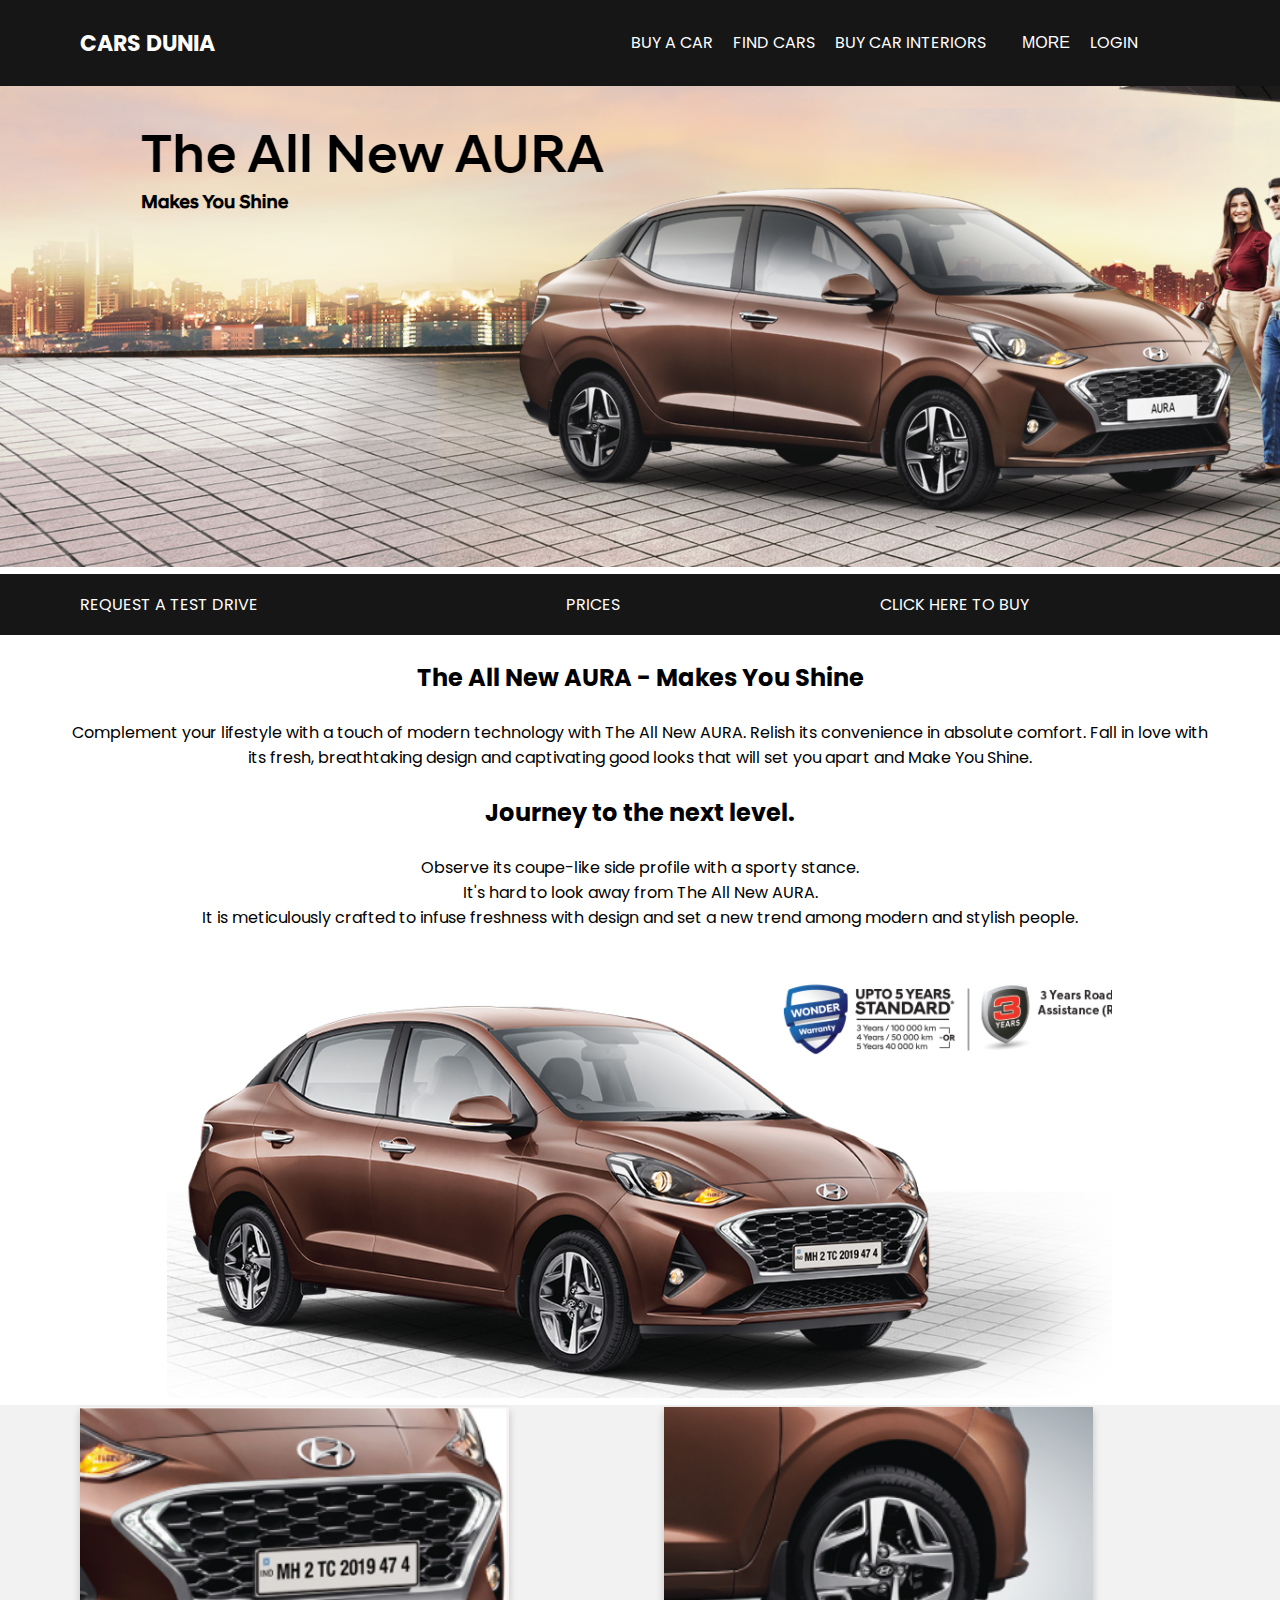
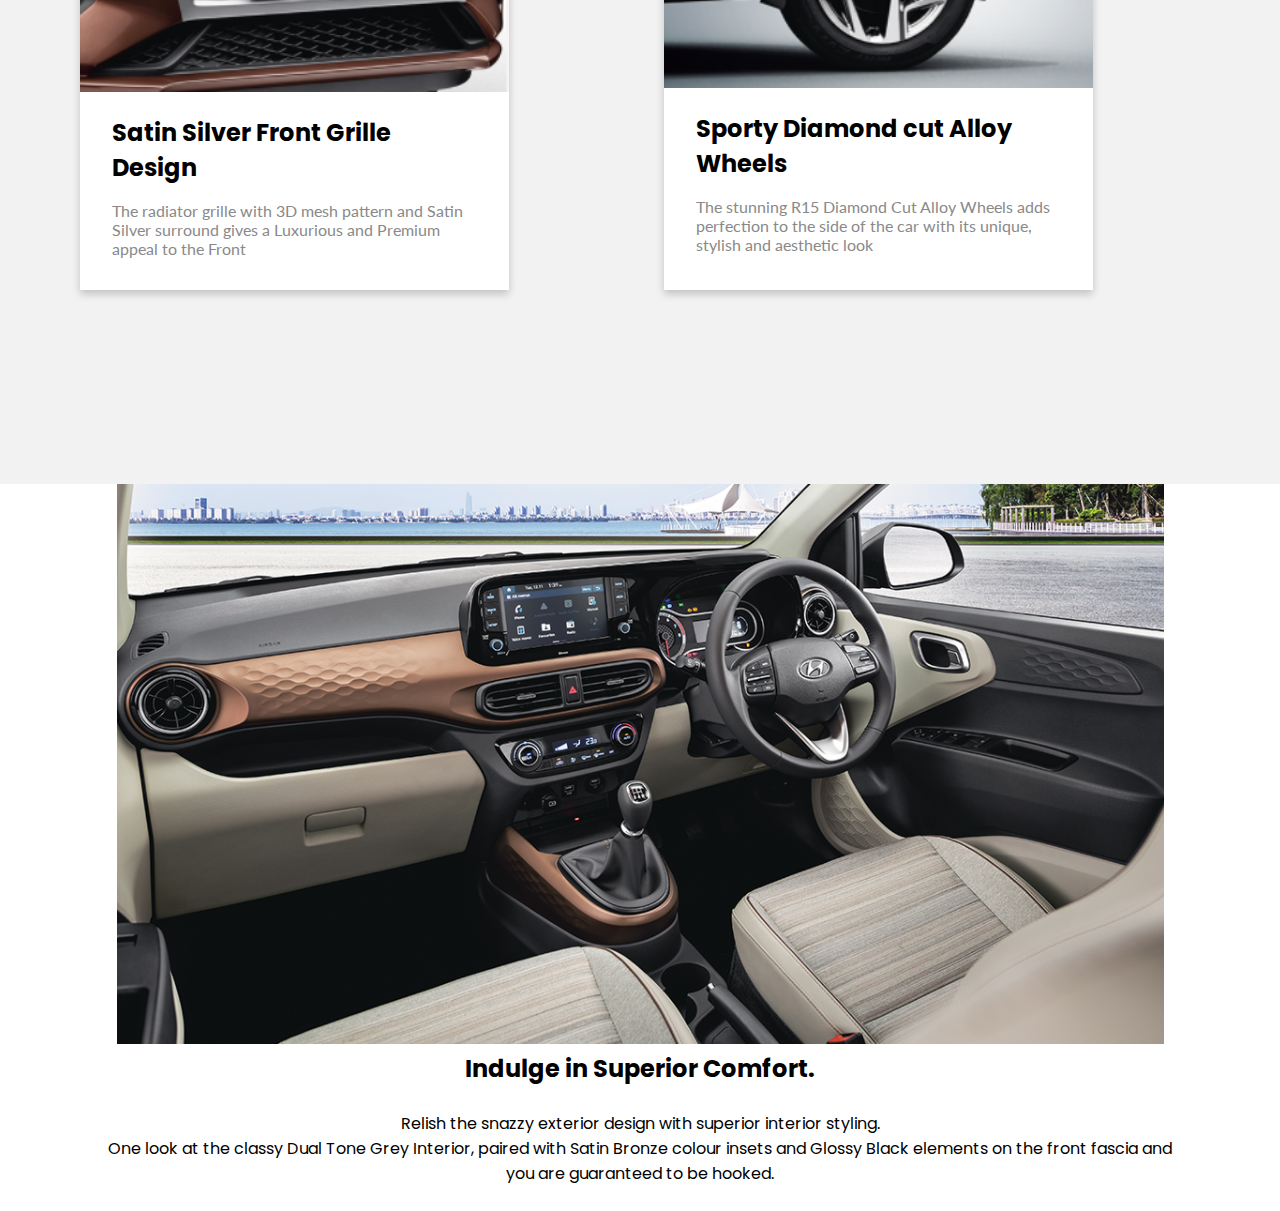
<file: aura.html>
<!DOCTYPE html>
<html lang="en">

<head>
    <meta charset="UTF-8">
    <meta name="viewport" content="width=device-width, initial-scale=1.0">
    <meta http-equiv="X-UA-Compatible" content="ie=edge">
    <title>Ravuri Poojitha</title>
    <link rel="preconnect" href="https://fonts.gstatic.com">
<link href="https://fonts.googleapis.com/css2?family=Poppins:wght@400;600&display=swap" rel="stylesheet">
<link rel="preconnect" href="https://fonts.gstatic.com">
<link href="https://fonts.googleapis.com/css2?family=Lato:wght@300;400;700&display=swap" rel="stylesheet">
    <link  rel="stylesheet" href="style.css">
     
</head>
<body> 
<div class="header">
    
    <div class="container">
        
    <nav id="main-nav" class="flex items-cen justify">
        
        <div class="left flex items-cen">
            <a href="index.html" style="font-size:22px; font-weight: bold;" >Cars Dunia</a>
         
           <div>       &nbsp;  &nbsp;  &nbsp;  &nbsp;  &nbsp;  &nbsp;  &nbsp;
               &nbsp;  &nbsp;  &nbsp;  &nbsp;  &nbsp;  &nbsp;  &nbsp;  &nbsp;  &nbsp;  &nbsp;  &nbsp;  &nbsp;  &nbsp;  &nbsp;  &nbsp;  &nbsp;  &nbsp;  &nbsp;
               &nbsp;  &nbsp;  &nbsp;  &nbsp;  &nbsp;  &nbsp;  &nbsp;  &nbsp;  &nbsp;  &nbsp;  &nbsp;  &nbsp;  &nbsp;  &nbsp;  &nbsp;  &nbsp;  &nbsp;  &nbsp;  &nbsp;  &nbsp;  &nbsp;  &nbsp; 
               &nbsp;    &nbsp;    &nbsp;  
               <a href="practice.html">Buy a Car</a>
               <a href="#about">Find Cars</a>
               <a href="#skills">Buy Car Interiors</a>
               <div class="dropdown">
            <button class="dropbtn">MORE</button>
        
           <div class="dropdown-content">
             <a href="calculator.html">EMI Calculator</a>
             <a href="#">Car News</a>
             <a href="#">Ask A Question</a>
             <a href="memes.html">Write a review</a>
             <a href="contact.html">Contact Us!!</a>
            
           </div>
           </div>
           <a href="login.html">Login</a>

           </div>     
        
   </div>
        
         
       
    </nav>
    </div>
    </div>
    <div> <img src="aura1.png"> 
 
    <div class="header">
    
        <div class="container">
            
        <nav id="main-nav" class="flex items-cen justify">
            
            <div class="left flex items-cen">
           
               <div>      
                   <a href="testdrive.html">Request a Test Drive</a>
                   &nbsp;  &nbsp;  &nbsp;  &nbsp;  &nbsp;  &nbsp; &nbsp;  &nbsp;  &nbsp;  &nbsp;  &nbsp;  &nbsp;
                   &nbsp;  &nbsp;  &nbsp;  &nbsp;  &nbsp;  &nbsp; &nbsp;  &nbsp;  &nbsp;  &nbsp;  &nbsp;  &nbsp;
                   &nbsp;  &nbsp;  &nbsp;  &nbsp;  &nbsp;  &nbsp;
                   &nbsp;  &nbsp;  &nbsp;  &nbsp;  &nbsp;  &nbsp;
                   <a href="#about">Prices</a>
                   &nbsp;  &nbsp;  &nbsp;  &nbsp;  &nbsp;  &nbsp; &nbsp;  &nbsp;  &nbsp;  &nbsp;  &nbsp;  &nbsp;
                   &nbsp;  &nbsp;  &nbsp;  &nbsp;  &nbsp;  &nbsp;
                   &nbsp;  &nbsp;  &nbsp;  &nbsp;  &nbsp;  &nbsp; &nbsp;  &nbsp;  &nbsp;  &nbsp;  &nbsp;  &nbsp;
                   <a href="#skills">Click here to buy</a>
       </div>
        </nav>
        </div>
        </div>
        <br>
    <center><h2>The All New AURA - Makes You Shine</h2></center><br>
   <center> <p>Complement your lifestyle with a touch of modern technology with The All New AURA. Relish its convenience in absolute comfort. Fall in love with<br>
     its fresh, breathtaking design and captivating good looks that will set you apart and Make You Shine.</p></center> <br>
        <center><h2>Journey to the next level.</h2></center><br>
        <center> <p>Observe its coupe-like side profile with a sporty stance.<br> It's hard to look away from The All New AURA.<br> It is meticulously crafted to infuse freshness with design and set a new trend among modern and stylish people.

        </p></center> 
      <center>   <img src="a2.png"></center> 
      
<section id="blog" class="blog">
    <div class="container">
       
        <div class="card-wrapper">
            <div class="card">
                <div class="img-wrapper">
                    <img src="a33.png" alt="">
 
                </div>
                <div class="card-content">
                    <h2>Satin Silver Front Grille Design
                        </h2>
                     <p>
                        The radiator grille with 3D mesh pattern and Satin Silver surround gives a Luxurious and Premium appeal to the Front</p>
                    
                </div>
            </div>
            <div class="card">
                <div class="img-wrapper">
                    <img src="a4.png"  alt="">
 
                </div>
                <div class="card-content">
                  
                  <h2>Sporty Diamond cut Alloy Wheels
                </h2>
                <p>  The stunning R15 Diamond Cut Alloy Wheels adds perfection to the side of the car with its unique, stylish and aesthetic look
                </p>   
                   
                </div>
            </div>
             
            
        </div>
    </div>
 </section>
 <center> 
      <div>
          <img src="5.png">
          <h2>Indulge in Superior Comfort.</h2><br>
<p>Relish the snazzy exterior design with superior interior styling.<br> One look at the classy Dual Tone Grey Interior, paired with Satin Bronze colour insets and Glossy Black elements on the front fascia and<br> you are guaranteed to be hooked.</p>
  <br>    </div></center>
</body>
</html>
</file>
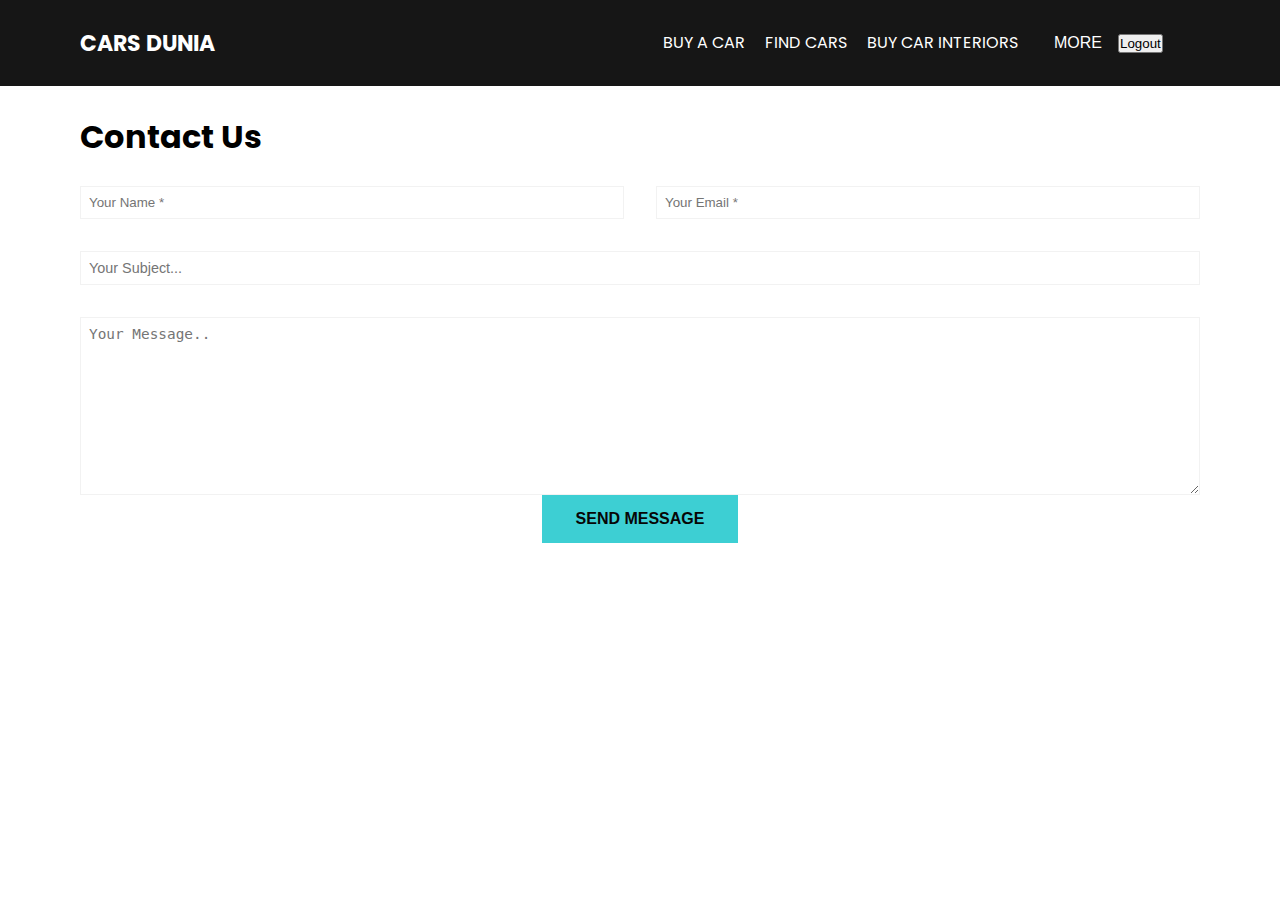
<file: contact.html>
<!DOCTYPE html>
<html lang="en">

<head>
    <meta charset="UTF-8">
    <meta name="viewport" content="width=device-width, initial-scale=1.0">
    <meta http-equiv="X-UA-Compatible" content="ie=edge">
    <title>Ravuri Poojitha</title>
    <link rel="preconnect" href="https://fonts.gstatic.com">
<link href="https://fonts.googleapis.com/css2?family=Poppins:wght@400;600&display=swap" rel="stylesheet">
<link rel="preconnect" href="https://fonts.gstatic.com">
<link href="https://fonts.googleapis.com/css2?family=Lato:wght@300;400;700&display=swap" rel="stylesheet">
    <link  rel="stylesheet" href="style.css">
</head>
<body> 
<div class="header">
    
    <div class="container">
        
    <nav id="main-nav" class="flex items-cen justify">
        
        <div class="left flex items-cen">
            <a href="index.html" style="font-size:22px; font-weight: bold;" >Cars Dunia</a>
         
           <div>       &nbsp;  &nbsp;  &nbsp;  &nbsp;  &nbsp;  &nbsp;  &nbsp;
               &nbsp;  &nbsp;  &nbsp;  &nbsp;  &nbsp;  &nbsp;  &nbsp;  &nbsp;  &nbsp;  &nbsp;  &nbsp;  &nbsp;  &nbsp;  &nbsp;  &nbsp;  &nbsp;  &nbsp;  &nbsp;
               &nbsp;  &nbsp;  &nbsp;  &nbsp;  &nbsp;  &nbsp;  &nbsp;  &nbsp;  &nbsp;  &nbsp;  &nbsp;  &nbsp;  &nbsp;  &nbsp;  &nbsp;  &nbsp;  &nbsp;  &nbsp;  &nbsp;  &nbsp;  &nbsp;  &nbsp; 
               &nbsp;    &nbsp;    &nbsp;    &nbsp;    &nbsp;    &nbsp;    &nbsp; 
               <a href="practice.html">Buy a Car</a>
               <a href="#about">Find Cars</a>
               <a href="#skills">Buy Car Interiors</a>
               <div class="dropdown">
            <button class="dropbtn">MORE</button>
        
           <div class="dropdown-content">
             <a href="#">EMI Calculator</a>
             <a href="#">Car News</a>
             <a href="#">Ask A Question</a>
             <a href="memes.html">Write a review</a>
             <a href="contact.html">Contact Us!!</a>
            
           </div>
           </div>
           </div>     
           <button>Logout</button>

   </div>
        
         
       
    </nav>
    </div>
    </div>
<section id="contact" class="contact">
    <div class="container">
        <br>
        <h1 class="section-head">Contact <span>Us</span></h1>
        <br>
 
        <form action="https://formspree.io/f/xeqpvbey" method="POST">
        <div class="input-wrap">
            <input type="text" placeholder="Your Name *" name="name" required>
            <input type="email" placeholder="Your Email *" name="email" required>
        </div>
        <div class="input-wrap-2">
            <input type="text" placeholder="Your Subject..." name="subject" required>
            <textarea name="" id="" cols="30" rows="10" placeholder="Your Message.." name="message"></textarea>
        </div>
           <div  class="btn-wrapper">
               <button class="btn btn-primary">Send Message</button>
           </div>
 
       
       </form>
    </div>
 </section>
 </body>
 </html>
</file>
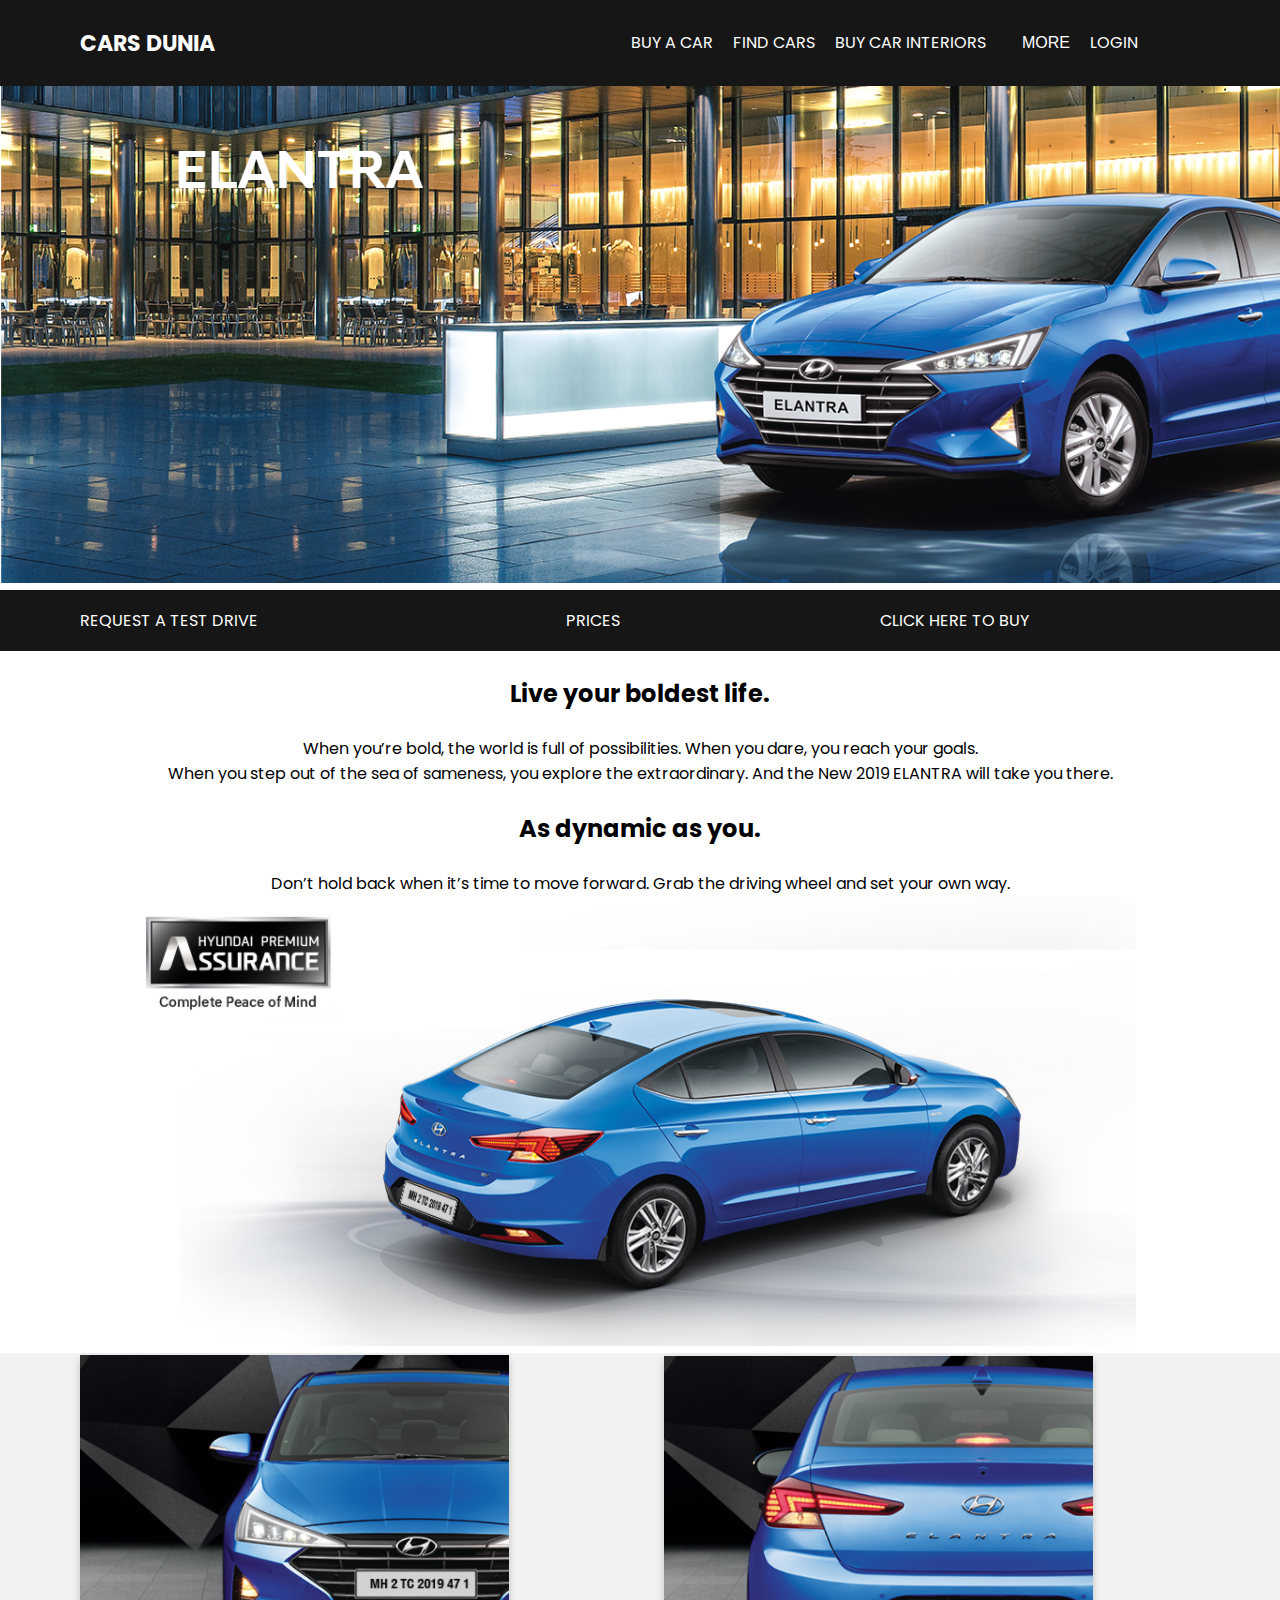
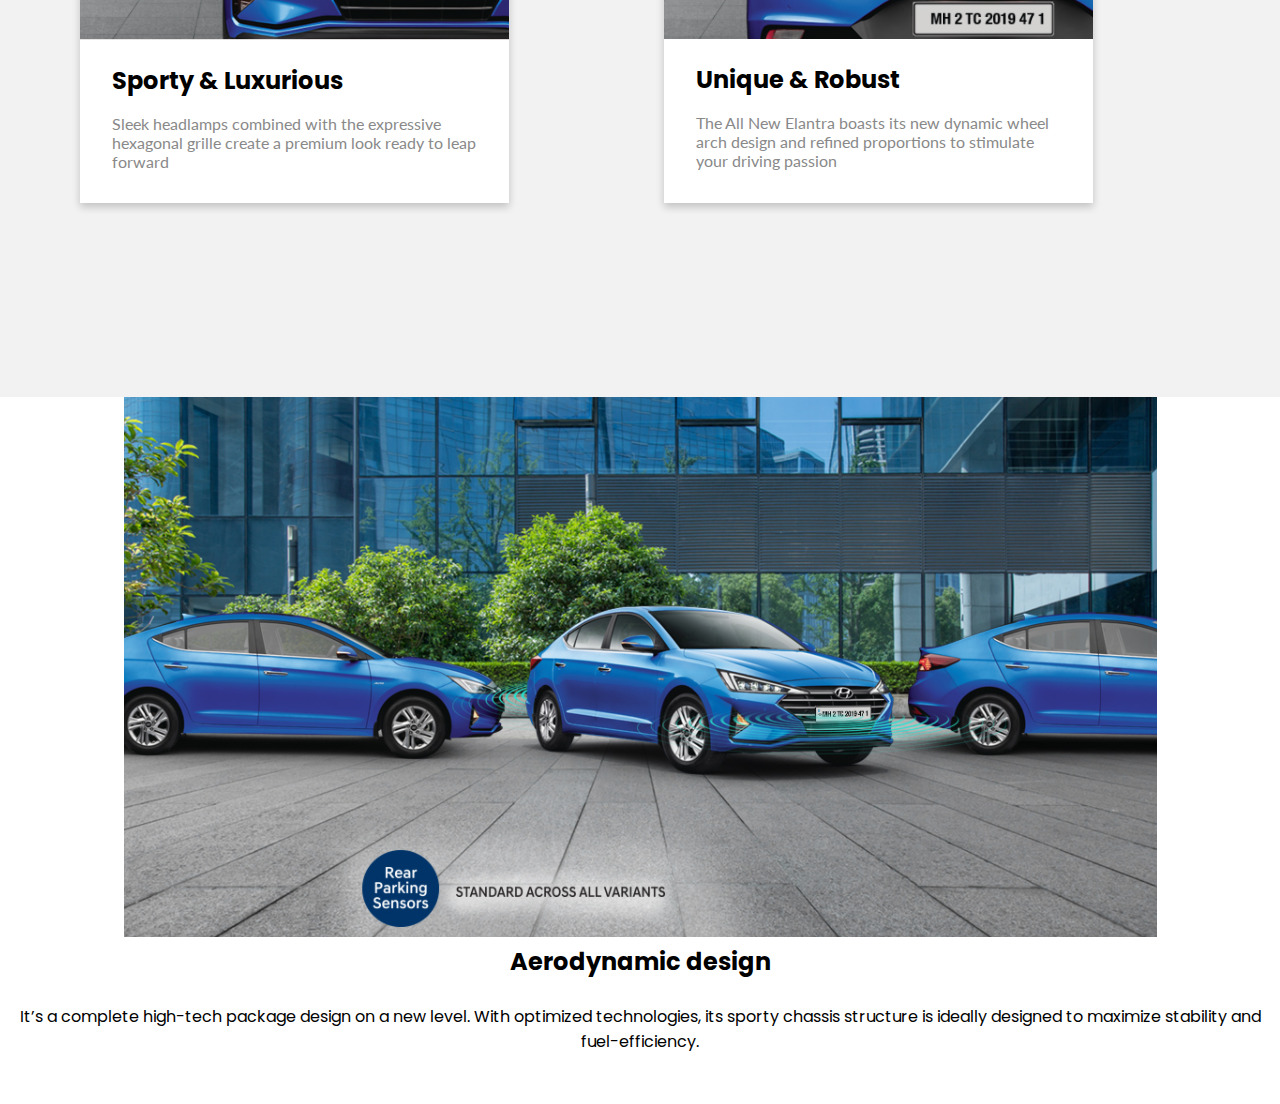
<file: elantra.html>
<!DOCTYPE html>
<html lang="en">

<head>
    <meta charset="UTF-8">
    <meta name="viewport" content="width=device-width, initial-scale=1.0">
    <meta http-equiv="X-UA-Compatible" content="ie=edge">
    <title>Ravuri Poojitha</title>
    <link rel="preconnect" href="https://fonts.gstatic.com">
<link href="https://fonts.googleapis.com/css2?family=Poppins:wght@400;600&display=swap" rel="stylesheet">
<link rel="preconnect" href="https://fonts.gstatic.com">
<link href="https://fonts.googleapis.com/css2?family=Lato:wght@300;400;700&display=swap" rel="stylesheet">
    <link  rel="stylesheet" href="style.css">
     
</head>
<body> 
<div class="header">
    
    <div class="container">
        
    <nav id="main-nav" class="flex items-cen justify">
        
        <div class="left flex items-cen">
            <a href="index.html" style="font-size:22px; font-weight: bold;" >Cars Dunia</a>
         
           <div>       &nbsp;  &nbsp;  &nbsp;  &nbsp;  &nbsp;  &nbsp;  &nbsp;
               &nbsp;  &nbsp;  &nbsp;  &nbsp;  &nbsp;  &nbsp;  &nbsp;  &nbsp;  &nbsp;  &nbsp;  &nbsp;  &nbsp;  &nbsp;  &nbsp;  &nbsp;  &nbsp;  &nbsp;  &nbsp;
               &nbsp;  &nbsp;  &nbsp;  &nbsp;  &nbsp;  &nbsp;  &nbsp;  &nbsp;  &nbsp;  &nbsp;  &nbsp;  &nbsp;  &nbsp;  &nbsp;  &nbsp;  &nbsp;  &nbsp;  &nbsp;  &nbsp;  &nbsp;  &nbsp;  &nbsp; 
               &nbsp;    &nbsp;    &nbsp;  
               <a href="practice.html">Buy a Car</a>
               <a href="#about">Find Cars</a>
               <a href="#skills">Buy Car Interiors</a>
               <div class="dropdown">
            <button class="dropbtn">MORE</button>
        
           <div class="dropdown-content">
             <a href="calculator.html">EMI Calculator</a>
             <a href="#">Car News</a>
             <a href="#">Ask A Question</a>
             <a href="memes.html">Write a review</a>
             <a href="contact.html">Contact Us!!</a>
            
           </div>
           </div>
           <a href="login.html">Login</a>

           </div>     
        
   </div>
        
         
       
    </nav>
    </div>
    </div>
    <div> <img src="e1.png"> 
 
    <div class="header">
    
        <div class="container">
            
        <nav id="main-nav" class="flex items-cen justify">
            
            <div class="left flex items-cen">
           
               <div>      
                   <a href="testdrive.html">Request a Test Drive</a>
                   &nbsp;  &nbsp;  &nbsp;  &nbsp;  &nbsp;  &nbsp; &nbsp;  &nbsp;  &nbsp;  &nbsp;  &nbsp;  &nbsp;
                   &nbsp;  &nbsp;  &nbsp;  &nbsp;  &nbsp;  &nbsp; &nbsp;  &nbsp;  &nbsp;  &nbsp;  &nbsp;  &nbsp;
                   &nbsp;  &nbsp;  &nbsp;  &nbsp;  &nbsp;  &nbsp;
                   &nbsp;  &nbsp;  &nbsp;  &nbsp;  &nbsp;  &nbsp;
                   <a href="#about">Prices</a>
                   &nbsp;  &nbsp;  &nbsp;  &nbsp;  &nbsp;  &nbsp; &nbsp;  &nbsp;  &nbsp;  &nbsp;  &nbsp;  &nbsp;
                   &nbsp;  &nbsp;  &nbsp;  &nbsp;  &nbsp;  &nbsp;
                   &nbsp;  &nbsp;  &nbsp;  &nbsp;  &nbsp;  &nbsp; &nbsp;  &nbsp;  &nbsp;  &nbsp;  &nbsp;  &nbsp;
                   <a href="#skills">Click here to buy</a>
       </div>
        </nav>
        </div>
        </div><br>
    <center><h2>Live your boldest life.</h2></center><br>
   <center> <p>When you’re bold, the world is full of possibilities. When you dare, you reach your goals. <br>When you step out of the sea of sameness, you explore the extraordinary. And the New 2019 ELANTRA will take you there.</p></center> <br>
        <center><h2>As dynamic as you.
        </h2></center><br>
        <center> <p>Don’t hold back when it’s time to move forward. Grab the driving wheel and set your own way.



        </p></center> 
      <center>   <img src="e2.png"></center> 
      
<section id="blog" class="blog">
    <div class="container">
       
        <div class="card-wrapper">
            <div class="card">
                <div class="img-wrapper">
                    <img src="e5.png" alt="">
 
                </div>
                <div class="card-content">
                    <h2>Sporty & Luxurious

                        </h2>
                     <p>
                        Sleek headlamps combined with the expressive hexagonal grille create a premium look ready to leap forward</p>
                    
                </div>
            </div>
            <div class="card">
                <div class="img-wrapper">
                    <img src="e6.png"  alt="">
 
                </div>
                <div class="card-content">
                  
                  <h2>Unique & Robust
                </h2>
                <p> The All New Elantra boasts its new dynamic wheel arch design and refined proportions to stimulate your driving passion
                </p>   
                   
                </div>
            </div>
             
            
        </div>
    </div>
 </section>
 <center> 
      <div>
          <img src="e7.png"><br>
          <h2>  Aerodynamic design</h2><br>
<p>
    It’s a complete high-tech package design on a new level. With optimized technologies, its sporty chassis structure is ideally designed to maximize stability and fuel-efficiency.</p>
  <br>    </div></center><br>
</body>
</html>
</file>
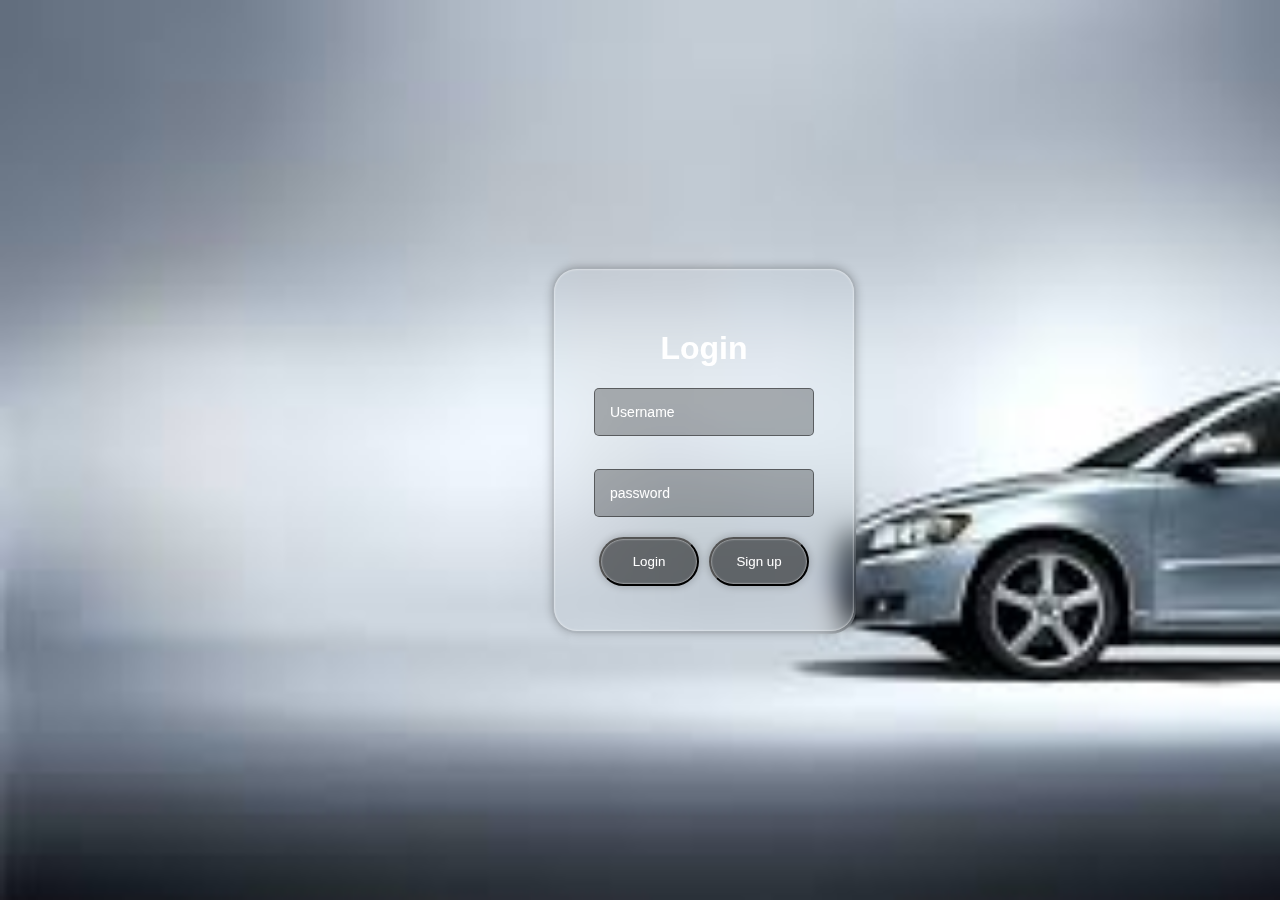
<file: login.html>
<!DOCTYPE html>
<html>
<head>
  <title>Login</title>
  <link rel="stylesheet" type="text/css" href="login.css">
</head>

<body>
<script>
    {
      function check1(){
        var n=document.getElementById('uname').value;
        if(n==""){
      error="Name Must be filled";
      document.getElementById("ner").innerHTML=error;
        }
      }
      function check2(){
        var n=document.getElementById('password').value;
        if(n==""){
      error="Password Must be filled";
      document.getElementById("nan").innerHTML=error;
        }
      }
      function check(){
        var n1=document.getElementById('uname').value;
        var n2=document.getElementById('password').value;
        if (n1=="" && n2=="") {
          error="Name Must be filled";
          document.getElementById("ner").innerHTML=error;
          error1="Password Must be filled";
          document.getElementById("nan").innerHTML=error1;
          return false;
        }
        else if(n1==""){
      error="Name Must be filled";
      document.getElementById("ner").innerHTML=error;
      return false;
        }
        else if(n2==""){
      error="Password Must be filled";
      document.getElementById("nan").innerHTML=error;
      return false;
        }
        return true;
    }
    }
  </script>


<div id="login">

  <div class="divGroup glass">
    <div class="welcomeHeader">
      <h1>Login</h1>
    </div>
    <form id="myform" >
    <div>
      <div id="ner" class="col"></div>
      <input placeholder="Username" class="inputCustomStyle" id ="uname" onchange="check1()" >
      
     
    </div>
    <br>
    <div>
       <div id="nan" class="col"></div>
      <input type="password"class="inputCustomStyle" placeholder="password" id="password" onchange="check2()" >
      
     
    </div>
    
    <div class="GlassButtons">
      
        <form action="index.html">
     <button  class="glassBtn" onclick="return check()">Login</button> 
      </form>

      <form action="signup.html">
    <button  class="glassBtn" >Sign up </button>
    </form>

    </div>  
     <style>
::placeholder {
  color: white;
  opacity: 1; /* Firefox */
}

:-ms-input-placeholder { /* Internet Explorer 10-11 */
 color: white;
}

::-ms-input-placeholder { /* Microsoft Edge */
 color: white;
}
</style>
  </div>
</div>
</body>
</html>
</file>
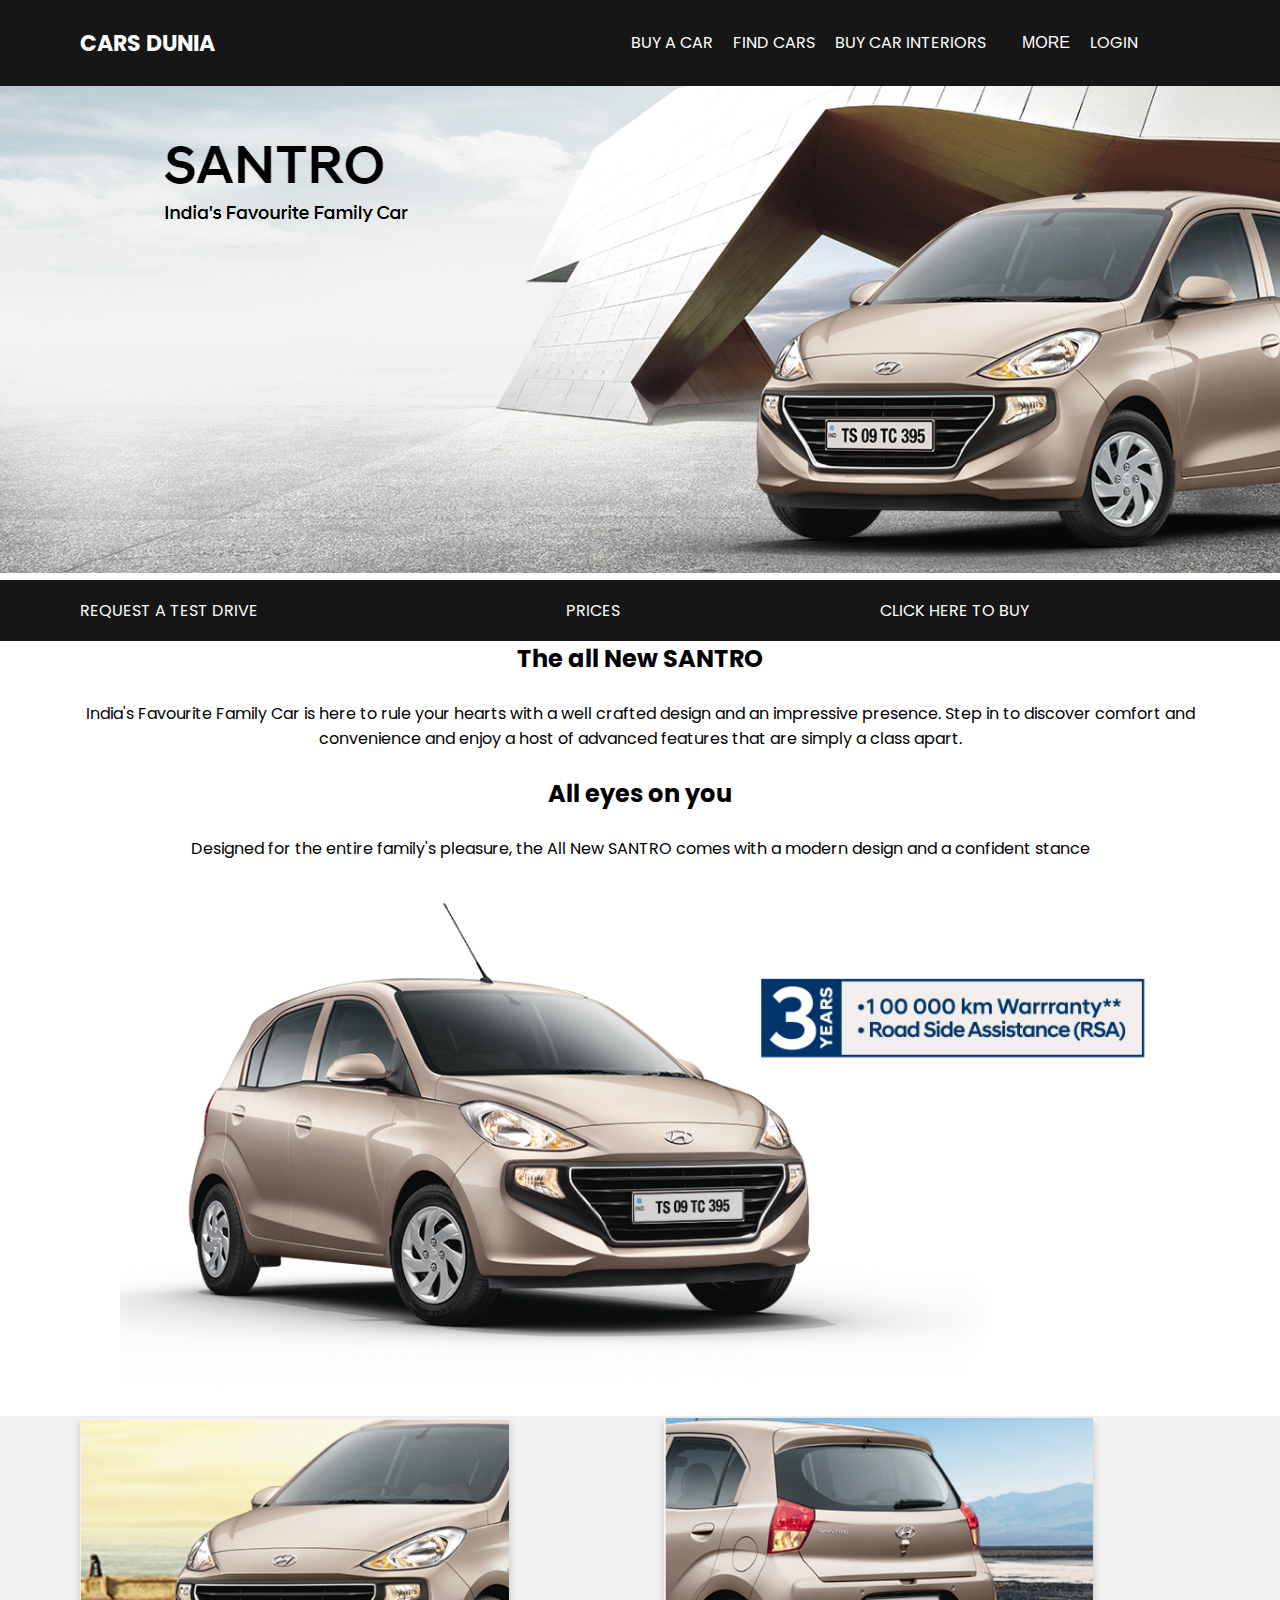
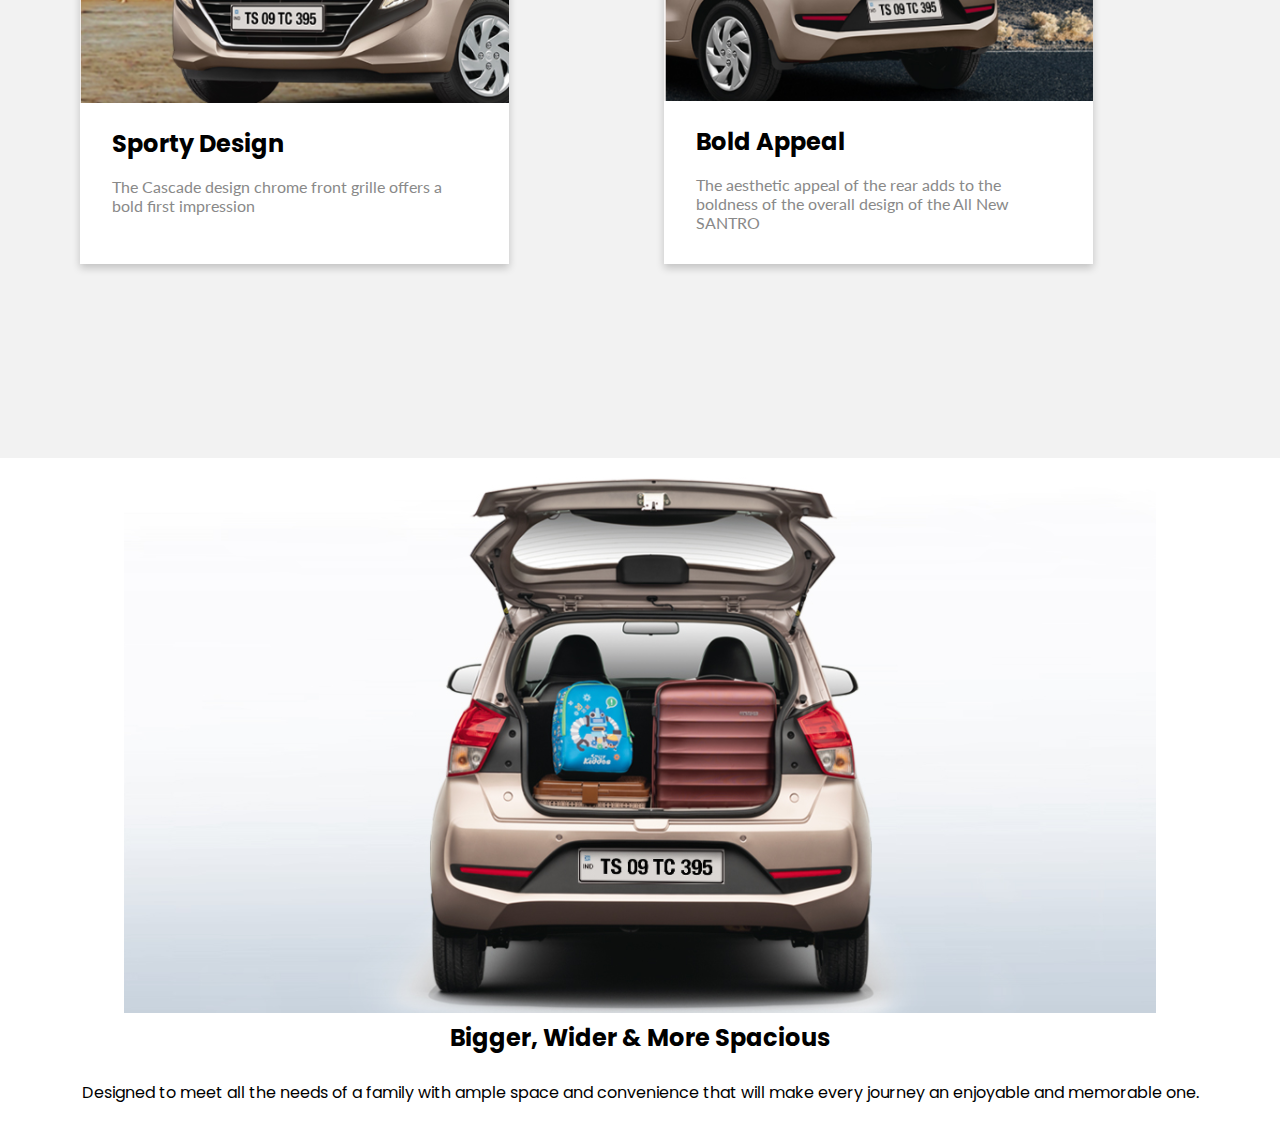
<file: santro.html>
<!DOCTYPE html>
<html lang="en">

<head>
    <meta charset="UTF-8">
    <meta name="viewport" content="width=device-width, initial-scale=1.0">
    <meta http-equiv="X-UA-Compatible" content="ie=edge">
    <title>Ravuri Poojitha</title>
    <link rel="preconnect" href="https://fonts.gstatic.com">
<link href="https://fonts.googleapis.com/css2?family=Poppins:wght@400;600&display=swap" rel="stylesheet">
<link rel="preconnect" href="https://fonts.gstatic.com">
<link href="https://fonts.googleapis.com/css2?family=Lato:wght@300;400;700&display=swap" rel="stylesheet">
    <link  rel="stylesheet" href="style.css">
     
</head>
<body> 
<div class="header">
    
    <div class="container">
        
    <nav id="main-nav" class="flex items-cen justify">
        
        <div class="left flex items-cen">
            <a href="index.html" style="font-size:22px; font-weight: bold;" >Cars Dunia</a>
         
           <div>       &nbsp;  &nbsp;  &nbsp;  &nbsp;  &nbsp;  &nbsp;  &nbsp;
               &nbsp;  &nbsp;  &nbsp;  &nbsp;  &nbsp;  &nbsp;  &nbsp;  &nbsp;  &nbsp;  &nbsp;  &nbsp;  &nbsp;  &nbsp;  &nbsp;  &nbsp;  &nbsp;  &nbsp;  &nbsp;
               &nbsp;  &nbsp;  &nbsp;  &nbsp;  &nbsp;  &nbsp;  &nbsp;  &nbsp;  &nbsp;  &nbsp;  &nbsp;  &nbsp;  &nbsp;  &nbsp;  &nbsp;  &nbsp;  &nbsp;  &nbsp;  &nbsp;  &nbsp;  &nbsp;  &nbsp; 
               &nbsp;    &nbsp;    &nbsp;  
               <a href="practice.html">Buy a Car</a>
               <a href="#about">Find Cars</a>
               <a href="#skills">Buy Car Interiors</a>
               <div class="dropdown">
            <button class="dropbtn">MORE</button>
        
           <div class="dropdown-content">
             <a href="calculator.html">EMI Calculator</a>
             <a href="#">Car News</a>
             <a href="#">Ask A Question</a>
             <a href="memes.html">Write a review</a>
             <a href="contact.html">Contact Us!!</a>
            
           </div>
           </div>
           <a href="login.html">Login</a>

           </div>     
        
   </div>
        
         
       
    </nav>
    </div>
    </div>
    <div> <img src="santopage.png"> 
 
    <div class="header">
    
        <div class="container">
            
        <nav id="main-nav" class="flex items-cen justify">
            
            <div class="left flex items-cen">
           
               <div>      
                   <a href="testdrive.html">Request a Test Drive</a>
                   &nbsp;  &nbsp;  &nbsp;  &nbsp;  &nbsp;  &nbsp; &nbsp;  &nbsp;  &nbsp;  &nbsp;  &nbsp;  &nbsp;
                   &nbsp;  &nbsp;  &nbsp;  &nbsp;  &nbsp;  &nbsp; &nbsp;  &nbsp;  &nbsp;  &nbsp;  &nbsp;  &nbsp;
                   &nbsp;  &nbsp;  &nbsp;  &nbsp;  &nbsp;  &nbsp;
                   &nbsp;  &nbsp;  &nbsp;  &nbsp;  &nbsp;  &nbsp;
                   <a href="#about">Prices</a>
                   &nbsp;  &nbsp;  &nbsp;  &nbsp;  &nbsp;  &nbsp; &nbsp;  &nbsp;  &nbsp;  &nbsp;  &nbsp;  &nbsp;
                   &nbsp;  &nbsp;  &nbsp;  &nbsp;  &nbsp;  &nbsp;
                   &nbsp;  &nbsp;  &nbsp;  &nbsp;  &nbsp;  &nbsp; &nbsp;  &nbsp;  &nbsp;  &nbsp;  &nbsp;  &nbsp;
                   <a href="#skills">Click here to buy</a>
       </div>
        </nav>
        </div>
        </div>
    <center><h2>The all New SANTRO</h2></center><br>
   <center> <p>India's Favourite Family Car is here to rule your hearts with a well crafted design and an impressive presence. Step in to discover comfort and <br>
        convenience and enjoy a host of advanced features that are simply a class apart.</p></center> <br>
        <center><h2>All eyes on you</h2></center><br>
        <center> <p>Designed for the entire family's pleasure, the All New SANTRO comes with a modern design and a confident stance

        </p></center> 
      <center>   <img src="s1.png"></center> 
      
<section id="blog" class="blog">
    <div class="container">
       
        <div class="card-wrapper">
            <div class="card">
                <div class="img-wrapper">
                    <img src="s2.png" alt="">
 
                </div>
                <div class="card-content">
                    <h2>Sporty Design
                        </h2>
                     <p>
                        The Cascade design chrome front grille offers a bold first impression</p>
                    
                </div>
            </div>
            <div class="card">
                <div class="img-wrapper">
                    <img src="s3.png"  alt="">
 
                </div>
                <div class="card-content">
                  
                  <h2>   Bold Appeal</h2>
                <p>    The aesthetic appeal of the rear adds to the boldness of the overall design of the All New SANTRO
                </p>   
                   
                </div>
            </div>
             
            
        </div>
    </div>
 </section>
 <center> 
      <div>
          <img src="s4.png">
          <h2> Bigger, Wider & More Spacious</h2><br>
<p>Designed to meet all the needs of a family with ample space and convenience that will make every journey an enjoyable and memorable one.</p>
  <br>    </div></center>
</body>
</html>
</file>
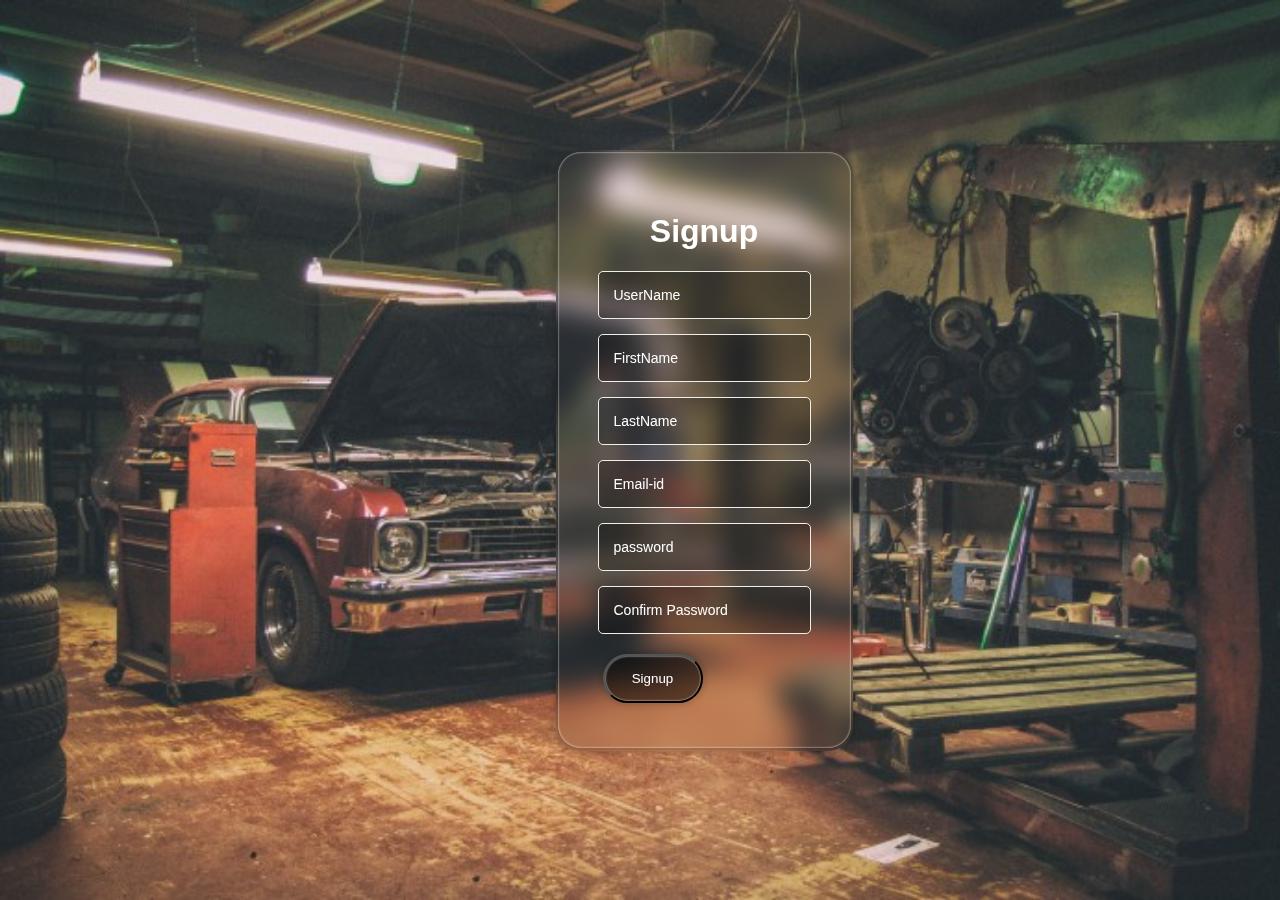
<file: signup.html>
<!DOCTYPE html>
<html>
<head>
  <title>Signup</title>
  <link rel="stylesheet" type="text/css" href="signup.css">
</head>


<body>
<script>
{
  function check1(){
        var n=document.getElementById('uname').value;
        var error="";
        if(n.length<6){
      error="Username should contain atleast 6 characters";
      document.getElementById("ner").innerHTML=error;}
        for(var i=0;i<n.length;i++){
            if(n[i]=='0'||n[i]=='1'||n[i]=='2'||n[i]=='3'||n[i]=='4'||n[i]=='5'||n[i]=='6'||n[i]=='7'||n[i]=='8'||n[i]=='9'){
                error=error+"\n"+"username should not contain numbers";
                document.getElementById("ner").innerHTML=error;
            break;}
        }
        document.getElementById("ner").innerHTML=error;
     
    }
      function check2(){
        var n=document.getElementById('fname').value;
        var error="";
        if(n.length<6){
      error="FirstName should contain atleast 6 characters";
      document.getElementById("npa").innerHTML=error;}
        for(var i=0;i<n.length;i++){
            if(n[i]=='0'||n[i]=='1'||n[i]=='2'||n[i]=='3'||n[i]=='4'||n[i]=='5'||n[i]=='6'||n[i]=='7'||n[i]=='8'||n[i]=='9'){
                error=error+"\n"+"Name should not contain numbers";
                document.getElementById("npa").innerHTML=error;
            break;}
        }
        document.getElementById("npa").innerHTML=error;
     
    }
      function check3(){
        var n=document.getElementById('lname').value;
        var error="";
        if(n.length<6){
      error="LastName should  contain atleast 6 characters";
      document.getElementById("nem").innerHTML=error;}
        for(var i=0;i<n.length;i++){
            if(n[i]=='0'||n[i]=='1'||n[i]=='2'||n[i]=='3'||n[i]=='4'||n[i]=='5'||n[i]=='6'||n[i]=='7'||n[i]=='8'||n[i]=='9'){
                error=error+"\n"+"Name should not contain numbers";
                document.getElementById("nem").innerHTML=error;
            break;}
        }
        document.getElementById("nem").innerHTML=error;
     
    }
    function check4(){
        var error="";
        var n1=document.getElementById('password').value.length;
        if(n1<6){
            error="Password should not be less than 6 characters";
    document.getElementById("nan").innerHTML=error;}
    document.getElementById("nan").innerHTML=error;

    }
    function check6(){
        var error="";
        var n1=document.getElementById('password').value.length;
        var n2=document.getElementById('cpassword').value.length;
        var n3=document.getElementById('password').value;
        var n4=document.getElementById('cpassword').value;
        if(n2!=n1 && n4!=n3){
            error="Confirm Password must be same as Password";
    document.getElementById("nta").innerHTML=error;}
    document.getElementById("nta").innerHTML=error;

    }
    function check5(){
        var error="";
        var c=0;
        var n=document.getElementById("email").value;
        if(n[n.length-1]=='m'&&n[n.length-2]=='o'&&n[n.length-3]=='c'){
        for(var i=0;i<n.length;i++){
        if(n[i]=='@'){
        c=1;
            break;} }}
            if(c==0)
            error="E-Mail must be in name@domain.com format";
            document.getElementById("nnu").innerHTML=error;
             
    }
    function check(){
        var n1=document.getElementById('uname').value;
        var n2=document.getElementById('fname').value;
        var n3=document.getElementById('lname').value;
        var n4=document.getElementById('email').value;
        var n5=document.getElementById('password').value;
        var n6=document.getElementById('cpassword').value;
        if (n1=="" && n2=="" && n3=="" && n4=="" && n5=="" && n6=="") {
          error="Username Must be filled";
      document.getElementById("ner").innerHTML=error;
          error1="FirstName Must be filled";
      document.getElementById("npa").innerHTML=error1;
          error2="LastName must be filled";
      document.getElementById("nem").innerHTML=error2;
           error3="Password must be filled";
    document.getElementById("nan").innerHTML=error3;
           error4="Confirm Password must be filled";
    document.getElementById("nta").innerHTML=error4;
          error="E-Mail must be filled";
            document.getElementById("nnu").innerHTML=error;

          return false;
        }
        return true;
    }

}  
</script>




<div id="signup">

  <div class="divGroup glass">
    <div class="welcomeHeader">
      <h1>Signup</h1>
    </div>
    <div>
      <div id="ner" class="col"></div>
      <input placeholder="UserName" class="inputCustomStyle" id="uname" onchange="check1()">
      
    
    
    </div>

    <div>
       <div id="npa" class="col"></div>
      <input placeholder="FirstName" class="inputCustomStyle" id="fname" onchange="check2()" >
      
   
    </div>
    <div>
       <div id="nem" class="col"></div>
      <input placeholder="LastName" class="inputCustomStyle" id="lname" onchange="check3()" >
      
     
    </div>
    <div>
       <div id="nnu" class="col" ></div>
      <input placeholder="Email-id" class="inputCustomStyle" id="email" onchange="check5()">
      
     
    </div>

    <div>
       <div id="nan" class="col"></div>
      <input type="password"class="inputCustomStyle" placeholder="password" id="password" onchange="check4()">
      
     
    </div>
    <div>
      <div id="nta" class="col"></div>
      <input placeholder="Confirm Password" class="inputCustomStyle" type="password"  id="cpassword" onchange="check6()">
    </div>

    <div class="GlassButtons">
     
      <form action="login.html"> 
     <button class="glassBtn" onclick="return check()">Signup</button> 
    </form>
    </div>
    <style>
::placeholder {
  color: white;
  opacity: 1; /* Firefox */
}

:-ms-input-placeholder { /* Internet Explorer 10-11 */
 color: white;
}

::-ms-input-placeholder { /* Microsoft Edge */
 color: white;
}
</style>
    
  </div>
</div>
</body>
</html>
</file>
<file: style.css>
@import 'utilities.css';
:root{
    --primary:#3DCFD3;
    --dark:#161616;
    --pure:#FFFFFF;
    --ternery:#898989;
    --light:#F2F2F2;
   --secondary:#070606
}
body{
    font-family: 'Poppins',sans-serif;
   margin: 0;
   overflow-x: hidden;

}
.nav{
margin: 0px; 
}
html{
    scroll-behavior: smooth;
    
}
*{
   padding:0;
   margin:0;
   box-sizing: border-box;
   -webkit-font-smotthing:antialiased;
}
.header{
    background: var(--dark);
    
}
 

.container{
    max-width:1152px;
    padding:0 15px;
     margin:0 auto;

}


.header nav .left a{
    color:var(--pure);
    text-decoration: none;
    margin-right:1rem;
    text-transform: uppercase;
    transition:all .3s ease;
}
.header nav .left a:hover{
   color:var(--primary);
}
.header nav{
    padding:1rem 0;
}

.header nav .branding{
    margin-right:3rem;
}
.header nav .branding a{
    margin-right:1rem;
}
.dropbtn {
    background-color:var(--dark);
    color: white;
    padding: 16px;
    font-size: 16px;
    border: none;
  }
  
  .dropdown {
    position: relative;
    display: inline-block;
  }
  
  .dropdown-content {
    display: none;
    position: absolute;
    background-color:var(--dark);
    min-width: 160px;
    box-shadow: 0px 8px 16px 0px rgba(0,0,0,0.2);
    z-index: 1;
  
  }
 
  .dropdown-content a {
    color: var(--dark);
    padding: 12px 16px;
    text-decoration: none;
    display: block;
  }
  .dropdown .dropbtn:hover{
      color:var(--primary);
      cursor:pointer;
  }
  .dropdown-content a:hover {background-color:var(--dark);
 cursor: pointer;
 color:var(--primary);
}
  
  .dropdown:hover .dropdown-content {display: block;}
  
  .dropdown:hover .dropbtn {background-color:var(--dark);}

  .slider-frame{
      overflow:hidden;
      height:600px;
      width:1100px;
      margin-left: 300px;
      margin-top:20px;
  }

  @-webkit-keyframes slide_animation{
      0% {left:0px;}
      10% {left:0px;}
      20% {left:1200px;}
      30% {left:1200px;}
      40% {left:2400px;}
      50% {left:2400px;}
      60% {left:1200px;}
      70% {left:1200px;}
      80% {left:0px;}
      90% {left:0px;}
      100% {left:0px;}
  }
  .slide-images{
      width:6000px;
      height:800px;
      margin:0 0 0 -2400px;
      position: relative;
      -webkit-animation-name:slide_animation ;
      -webkit-animation-duration:20s;
      -webkit-animation-iteration-count: infinite;
      -webkit-animation-direction:normal;
      -webkit-animation-play-state: running;
  }
  .img-container{
      height:900px;
      width:1200px;
      position: relative;
     float:left;
  }
  

  section.contact .card-wrapper{
    display:grid;
    grid-template-columns: repeat(3,1fr);
    grid-gap:3rem;
    padding-top: 3rem;

} 
section.contact .card-wrapper .card{
    text-align: center;
}
section.contact .card-wrapper .card img{
    margin-bottom: 3rem;
}

section.contact .card-wrapper .card h1{
    font-weight: 400;
    margin-bottom: 1rem;
}
section.contact .card-wrapper .card h6{
    font-size:1rem;
    font-weight: 400;
    color:var(--ternery);
    margin-bottom: 4rem;
}
section.contact .input-wrap{
    display:grid;
    grid-template-columns: repeat(2,1fr);
     grid-gap:2rem;
     margin-bottom: 2rem;
}

section.contact .input-wrap-2{
    display:flex;
    flex-direction: column;
}
section.contact  input{
    padding:0.5rem;
    border:1px solid var(--light);
   
}
section.contact .input-wrap-2 input{
    margin-bottom:2rem;

    border:1px solid var(--light);
    font-size:0.9rem;
}
section.contact .input-wrap-2 textarea{
    padding:0.5rem;
    border:1px solid var(--light);
    font-size:0.9rem;
}
section.contact .input-wrap-2 textarea:focus{
  outline:none;
}
section.contact input:focus{
  outline:none;
}
section.contact  .btn-wrapper{
  text-align: center;
}
* {
    box-sizing: border-box;
  }
  
  .column {
    float: left;
    width:33.33%;
    padding: 5px;
    padding-left: 10rem;
  }
  .shade{
    display: flex;

    justify-content: space-between;
  }
  .row::after {
    content: "";
    clear: both;
    padding-left: 5rem;
    display: table;
  }
          .card {
            box-shadow: 0 4px 8px 0 rgba(0,0,0,0.2);
            transition: 0.3s;
            width: 80%;
            
          }
          
          .card:hover {
            box-shadow: 0 8px 16px 0 rgba(0,0,0,0.2);
          }
          
          .container {
            padding: 2px 16px;
          }
        
  section.blog{
    background:var(--dark);
}
section.blog .section-head{
    color:var(--pure);
}

section.blog .card-wrapper{
    display: grid;
    grid-template-columns: repeat(2, 1fr);
    grid-gap:3rem;
}
section.blog{
  background: var(--light);
  
  padding-bottom: 12rem;
}

section.blog .card-wrapper .card{
    background: var(--pure);
}

section.blog .card-wrapper .card .card-content{
padding:1rem;
padding-left:2rem;
padding-right:2rem;

}
section.blog .card-wrapper .card .card-content h1{
    font-size:1rem;
    font-weight:600;
}
section.blog .card-wrapper .card .card-content a{
    color:var(--secondary);
    text-decoration: none;
}
section.blog .card-wrapper .card .img-wrapper img{
    width:100%;
    height:100%;
     object-fit:cover;
}
section.blog .card-wrapper .card .card-content a:hover{
    color:var(--primary);
}
section.blog .card-wrapper .card .card-content p{
    font-family:'Lato' ,sans-serif;
    color:var(--ternery);
    margin-top:1rem;
    margin-bottom:1rem;
}

section.blog .card-wrapper .card .card-content a.read-more{
    font-size:0.8rem;
}

section.contact .card-wrapper{
    display:grid;
    grid-template-columns: repeat(3,1fr);
    grid-gap:3rem;
    padding-top: 3rem;

}
</file>
<file: login.css>
#login {
    background: url("car.jfif");
    background-repeat: no-repeat;
     background-size:cover;
    position: fixed;
    top: 0%;
    right: 0;
    bottom: 0;
    left: 0%;
    display: flex;
    flex-direction: column;
    align-items: center;
    justify-content: center;
}

.divGroup {
    display: inline-block;
    text-align: center;
    position: fixed;
    top: 0%;
    
    left: 5%;

}

.inputCustomStyle {
    font-family: "Roboto", sans-serif;
    outline: 0;
    background-color: #00000047;
    color: white;
    width: 100%;
    border: 1px solid #00000073;
    margin: 0 0 15px;
    padding: 15px;
    box-sizing: border-box;
    font-size: 14px;
    border-radius: 5px;
}

.glass {
    position: relative;
    box-sizing: border-box;
    padding: 40px;
   
    border: 2px solid rgba(0, 0, 0, .15);
    border-radius: 25px 25px 25px 25px;
    box-shadow: 0 0 10px rgba(0, 0, 0, .25), inset 0 0 2px 0px white;
    background: rgba(0, 0, 0, .0125);
    overflow: hidden;
    backdrop-filter: blur(13px);
    -webkit-backdrop-filter: blur(3px);
}

.glassBtn {
    position: relative;
    /* box-sizing: border-box; */
    padding: 15px;
    margin:5px;
    width: 100px;
    /* border: 2px solid rgba(0, 0, 0, 0.15); */
    border-radius: 25px 25px 25px 25px;
    box-shadow: 0 0 10px rgba(0, 0, 0, 0.25), inset 0 0 2px 0px     white;
    background-color: #00000082;
    color:white;
    overflow: hidden;
    
}

.GlassButtons{
  display:flex;
  flex-direction:row;
  justify-content:space-between;
  
 }

.welcomeHeader{
  color:white;
  font-family: "Roboto", sans-serif;
}
.col{
    color: rgb(245, 245, 7);
}
</file>
<file: signup.css>
#signup {
    background: url("car1.jpg");
    background-repeat: no-repeat;
     background-size:cover;
    position: fixed;
    top: 0%;
    right: 0;
    bottom: 0;
    left: 0%;
    display: flex;
    flex-direction: column;
    align-items: center;
    justify-content: center;
}

.divGroup {
    display: inline-block;
    text-align: center;
    position: fixed;
    top: 0%;
    
    left: 5%;

}

.inputCustomStyle {
    font-family: "Roboto", sans-serif;
    outline: 0;
    background-color: #00000047;
    color: white;
    width: 100%;
    border: 1px solid #f0eee9;
    margin: 0 0 15px;
    padding: 15px;
    box-sizing: border-box;
    font-size: 14px;
    border-radius: 5px;
}

.glass {
    position: relative;
    box-sizing: border-box;
    padding: 40px;
    // width: 250px;
    // height: 250px;
    border: 2px solid rgba(0, 0, 0, .15);
    border-radius: 25px 25px 25px 25px;
    box-shadow: 0 0 10px rgba(0, 0, 0, .25), inset 0 0 2px 0px white;
    background: rgba(0, 0, 0, .0125);
    overflow: hidden;
    backdrop-filter: blur(13px);
    -webkit-backdrop-filter: blur(3px);
}

.glassBtn {
    position: relative;
    /* box-sizing: border-box; */
    padding: 15px;
    margin:5px;
    width: 100px;
    /* border: 2px solid rgba(0, 0, 0, 0.15); */
    border-radius: 25px 25px 25px 25px;
    box-shadow: 0 0 10px rgba(0, 0, 0, 0.25), inset 0 0 2px 0px     white;
    background-color: #00000082;
    color:white;
    overflow: hidden;
    // -webkit-backdrop-filter: blur(55px);
    // backdrop-filter: blur(-22px);
}

.GlassButtons{
  display:flex;
  flex-direction:row;
  justify-content:space-between;
  
 }

.welcomeHeader{
  color:white;
  font-family: "Roboto", sans-serif;
}
.col{
    color: rgb(245, 245, 7);
}
</file>
